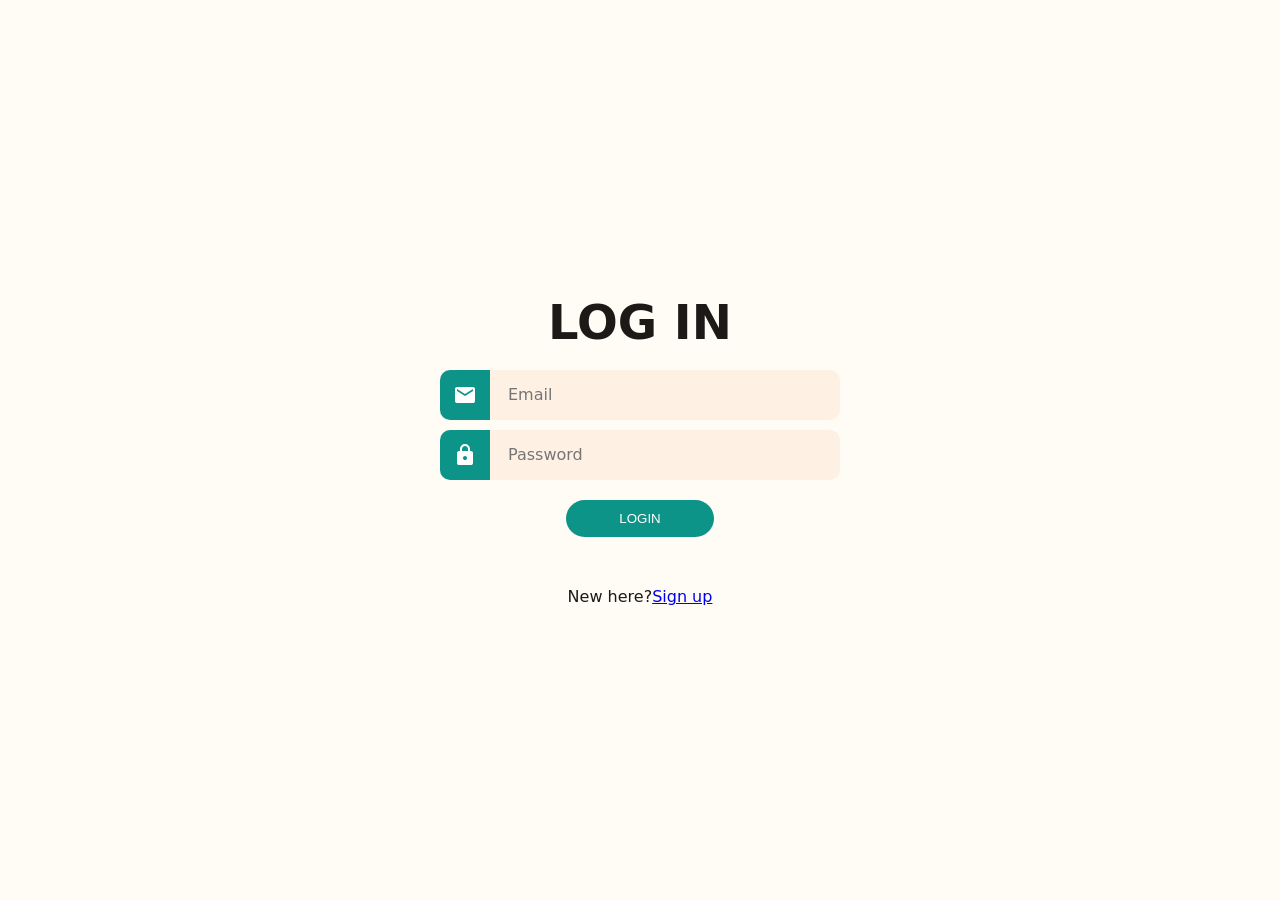
<file: public/login.html>
<!DOCTYPE html>
<html lang="en">
<head>
    <meta charset="UTF-8">
    <meta name="viewport" content="width=device-width, initial-scale=1.0">
    <title>Fridgechef - Login</title>
    <link rel="stylesheet" href="css/style.css">
    <script src="js/validation.js" defer></script>
</head>
<body>
    <div class = "wrapper">
        <h1> Log in</h1>
        <p id = "error-message" role="alert" aria-live="polite"></p>
        <form id="form" method="post" action="/api/auth/login">
            <div> 
                <label for = "email-input">
                    <svg xmlns="http://www.w3.org/2000/svg" height="24px" viewBox="0 -960 960 960" width="24px" fill="#e3e3e3"><path d="M160-160q-33 0-56.5-23.5T80-240v-480q0-33 23.5-56.5T160-800h640q33 0 56.5 23.5T880-720v480q0 33-23.5 56.5T800-160H160Zm320-280 320-200v-80L480-520 160-720v80l320 200Z"/></svg>
                </label>
                <input  type ="email" name = "email" id="email-input" placeholder="Email">
            </div>
            <div >
                <label for="password-input">
                    <svg xmlns="http://www.w3.org/2000/svg" height="24px" viewBox="0 -960 960 960" width="24px" fill="#e3e3e3"><path d="M240-80q-33 0-56.5-23.5T160-160v-400q0-33 23.5-56.5T240-640h40v-80q0-83 58.5-141.5T480-920q83 0 141.5 58.5T680-720v80h40q33 0 56.5 23.5T800-560v400q0 33-23.5 56.5T720-80H240Zm296.5-223.5Q560-327 560-360t-23.5-56.5Q513-440 480-440t-56.5 23.5Q400-393 400-360t23.5 56.5Q447-280 480-280t56.5-23.5ZM360-640h240v-80q0-50-35-85t-85-35q-50 0-85 35t-35 85v80Z"/></svg>
                </label>
                <input  type ="password" name = "password" id="password-input" placeholder="Password">
            </div>
            <button type="submit">Login</button>
        </form>
        <p>New here?<a href="signup.html">Sign up</a></p>
    </div>
</body>
</html>
</file>
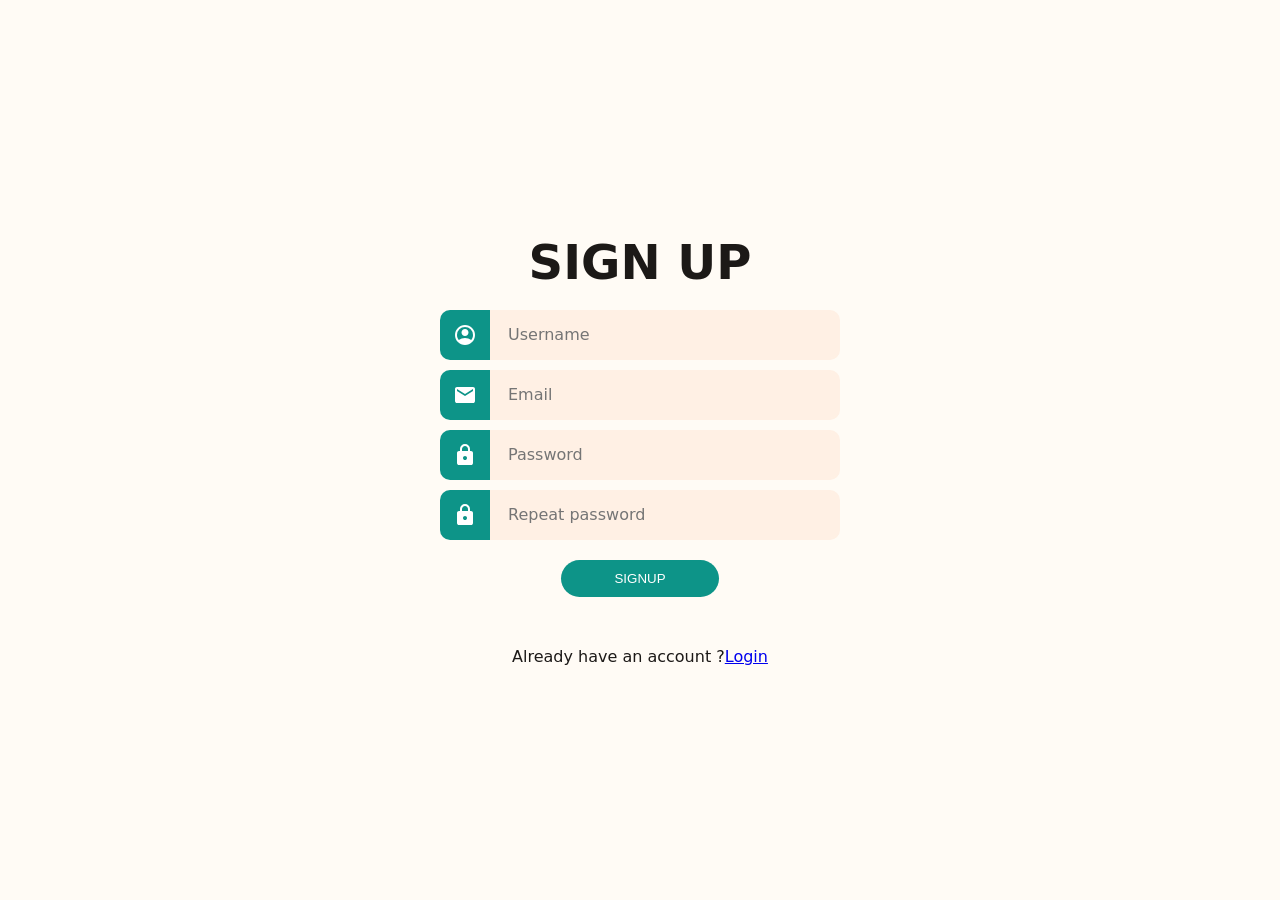
<file: public/signup.html>
<!DOCTYPE html>
<html lang="en">
<head>
    <meta charset="UTF-8">
    <meta name="viewport" content="width=device-width, initial-scale=1.0">
    <title>Fridgechef - Sign up</title>
    <link rel="stylesheet" href="css/style.css">
    <script src="js/validation.js" defer></script>
</head>
<body>
    <div class = "wrapper">
        <h1> Sign up</h1>
        <p id = "error-message" role="alert" aria-live="polite"></p>
        <form id="form" method="post" action="/api/auth/signup">
            <div> 
                <label for = "username-input">
                    <svg xmlns="http://www.w3.org/2000/svg" height="24px" viewBox="0 -960 960 960" width="24px" fill="#e3e3e3"><path d="M234-276q51-39 114-61.5T480-360q69 0 132 22.5T726-276q35-41 54.5-93T800-480q0-133-93.5-226.5T480-800q-133 0-226.5 93.5T160-480q0 59 19.5 111t54.5 93Zm146.5-204.5Q340-521 340-580t40.5-99.5Q421-720 480-720t99.5 40.5Q620-639 620-580t-40.5 99.5Q539-440 480-440t-99.5-40.5ZM480-80q-83 0-156-31.5T197-197q-54-54-85.5-127T80-480q0-83 31.5-156T197-763q54-54 127-85.5T480-880q83 0 156 31.5T763-763q54 54 85.5 127T880-480q0 83-31.5 156T763-197q-54 54-127 85.5T480-80Z"/></svg>
                </label>
                <input type ="text" name = "username" id="username-input" placeholder="Username">
            </div>
            <div> 
                <label for = "email-input">
                    <svg xmlns="http://www.w3.org/2000/svg" height="24px" viewBox="0 -960 960 960" width="24px" fill="#e3e3e3"><path d="M160-160q-33 0-56.5-23.5T80-240v-480q0-33 23.5-56.5T160-800h640q33 0 56.5 23.5T880-720v480q0 33-23.5 56.5T800-160H160Zm320-280 320-200v-80L480-520 160-720v80l320 200Z"/></svg>
                </label>
                <input  type ="email" name = "email" id="email-input" placeholder="Email">
            </div>
            <div >
                <label for="password-input">
                    <svg xmlns="http://www.w3.org/2000/svg" height="24px" viewBox="0 -960 960 960" width="24px" fill="#e3e3e3"><path d="M240-80q-33 0-56.5-23.5T160-160v-400q0-33 23.5-56.5T240-640h40v-80q0-83 58.5-141.5T480-920q83 0 141.5 58.5T680-720v80h40q33 0 56.5 23.5T800-560v400q0 33-23.5 56.5T720-80H240Zm296.5-223.5Q560-327 560-360t-23.5-56.5Q513-440 480-440t-56.5 23.5Q400-393 400-360t23.5 56.5Q447-280 480-280t56.5-23.5ZM360-640h240v-80q0-50-35-85t-85-35q-50 0-85 35t-35 85v80Z"/></svg>
                </label>
                <input  type ="password" name = "password" id="password-input" placeholder="Password">
            </div>
            <div>
                <label for ="repeat-password-input">
                    <svg xmlns="http://www.w3.org/2000/svg" height="24px" viewBox="0 -960 960 960" width="24px" fill="#e3e3e3"><path d="M240-80q-33 0-56.5-23.5T160-160v-400q0-33 23.5-56.5T240-640h40v-80q0-83 58.5-141.5T480-920q83 0 141.5 58.5T680-720v80h40q33 0 56.5 23.5T800-560v400q0 33-23.5 56.5T720-80H240Zm296.5-223.5Q560-327 560-360t-23.5-56.5Q513-440 480-440t-56.5 23.5Q400-393 400-360t23.5 56.5Q447-280 480-280t56.5-23.5ZM360-640h240v-80q0-50-35-85t-85-35q-50 0-85 35t-35 85v80Z"/></svg>
                </label>
                <input  type ="password" name = "repeat-password" id="repeat-password-input" placeholder="Repeat password">
            </div>
            <button type="submit">Signup</button>
        </form>
        <p>Already have an account ?<a href="login.html">Login</a></p>
    </div>
</body>
</html>
</file>
<file: public/css/style.css>
@import "base.css";

*{
    margin: 0;
    padding: 0;
}

html{
    font-family: var(--font-body);
    font-size: var(--font-size-body);
    color: var(--color-text); 
    text-align: center;
}

body{
    
    min-height: 100vh;
}

.wrapper{
    background-color: var(--color-bg);
    box-sizing: border-box;
    min-height: 100vh;
    min-height: 100dvh;
    width: 100%;
    padding: 10px;
    display: flex;
    flex-direction: column;
    align-items:center;
    justify-content:center;

}

h1{
    font-size: 3.0rem;
    font-weight: 900;
    text-transform:uppercase;
}

#error-message:not(:empty){
    max-width: 400px;
    margin-top: 12px;
    color: var(--color-danger);
}

form{
    width:min(400px, 100%);
    margin-top: 20px;
    margin-bottom:50px;
    display:flex;
    flex-direction:column;
    align-items:center;
    gap:10px;
}

form > div{
    width:100%;
    display:flex;
    justify-content: center;   
}

form label {
    flex-shrink: 0;
    height:50px;
    width:50px;
    display:flex;
    background-color: var(--color-accent);
    align-items:center;
    justify-content:center;
    font-size: 1rem;
    font-weight: 500;
    border-radius: 10px 0 0 10px;
    margin: 0;
}

svg{
    display:flex;
    fill: white;
}

form input{
    box-sizing:border-box;
    flex-grow:1;
    min-width:0;
    height:50px;
    padding:1em;
    font:inherit;
    border-radius: 0 10px 10px 0;
    border: 2px solid var(--color-primary-soft);
    background-color:var(--color-primary-soft);
    transition: 150ms ease;
}

form input:hover{
    border: 2px solid var(--color-accent);
}

form input:focus{
    outline:none;
}

form button{
    margin-top:10px;
    border:none;
    border-radius: 1000px;
    padding:0.85em 4em;
    background-color: var(--color-accent);
    color: var(--color-surface);
    text-transform:uppercase;
    cursor:pointer;
}

form button:focus{
    outline:none;
}

form div.incorrect label{
    background-color: var(--color-danger);
}

form div.incorrect input{
    border-color: var(--color-danger);
    background-color: var(--color-danger-soft);
}
</file>
